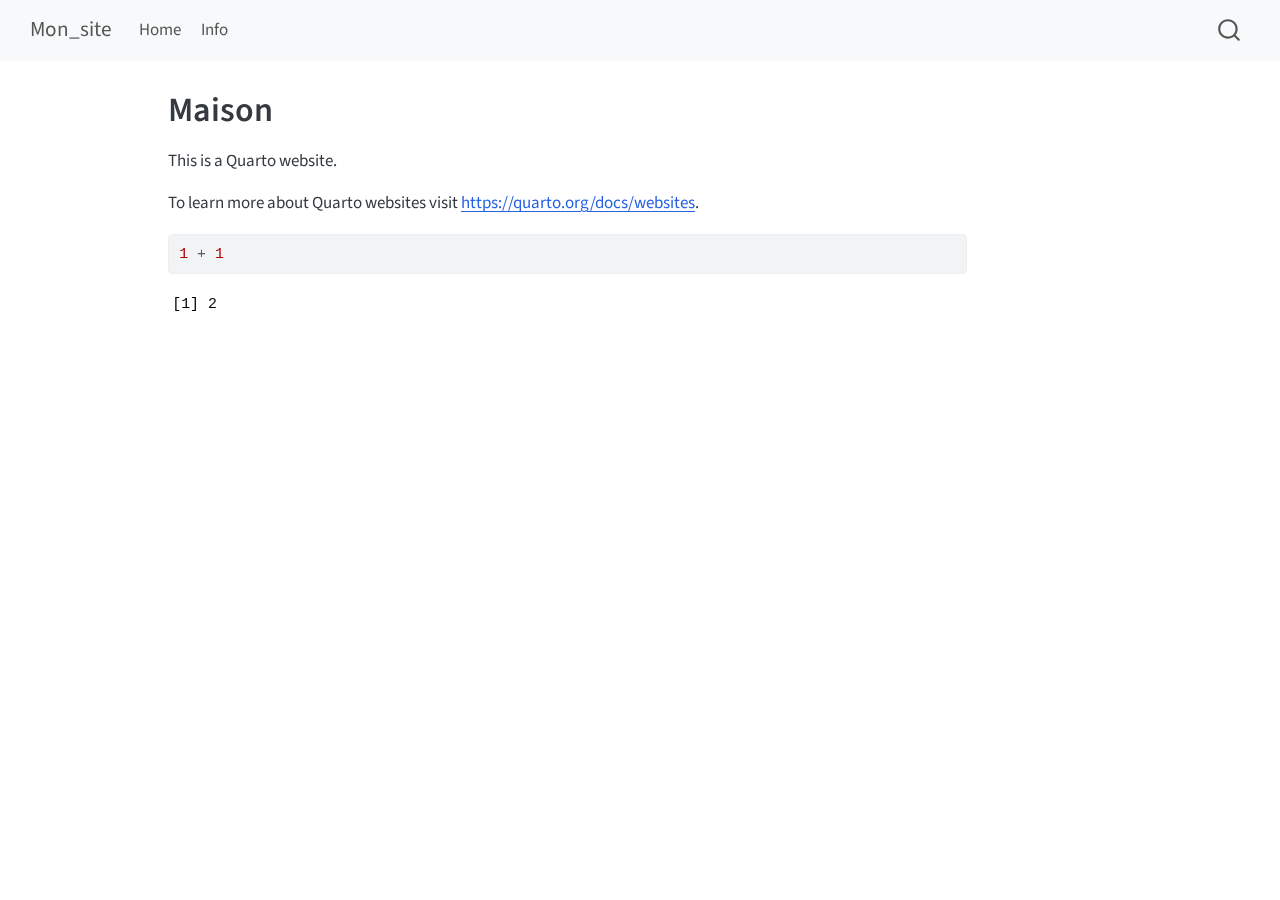
<file: index.html>
<!DOCTYPE html>
<html xmlns="http://www.w3.org/1999/xhtml" lang="en" xml:lang="en"><head>

<meta charset="utf-8">
<meta name="generator" content="quarto-1.5.6">

<meta name="viewport" content="width=device-width, initial-scale=1.0, user-scalable=yes">


<title>Mon_site – Maison</title>
<style>
code{white-space: pre-wrap;}
span.smallcaps{font-variant: small-caps;}
div.columns{display: flex; gap: min(4vw, 1.5em);}
div.column{flex: auto; overflow-x: auto;}
div.hanging-indent{margin-left: 1.5em; text-indent: -1.5em;}
ul.task-list{list-style: none;}
ul.task-list li input[type="checkbox"] {
  width: 0.8em;
  margin: 0 0.8em 0.2em -1em; /* quarto-specific, see https://github.com/quarto-dev/quarto-cli/issues/4556 */ 
  vertical-align: middle;
}
/* CSS for syntax highlighting */
pre > code.sourceCode { white-space: pre; position: relative; }
pre > code.sourceCode > span { line-height: 1.25; }
pre > code.sourceCode > span:empty { height: 1.2em; }
.sourceCode { overflow: visible; }
code.sourceCode > span { color: inherit; text-decoration: inherit; }
div.sourceCode { margin: 1em 0; }
pre.sourceCode { margin: 0; }
@media screen {
div.sourceCode { overflow: auto; }
}
@media print {
pre > code.sourceCode { white-space: pre-wrap; }
pre > code.sourceCode > span { text-indent: -5em; padding-left: 5em; }
}
pre.numberSource code
  { counter-reset: source-line 0; }
pre.numberSource code > span
  { position: relative; left: -4em; counter-increment: source-line; }
pre.numberSource code > span > a:first-child::before
  { content: counter(source-line);
    position: relative; left: -1em; text-align: right; vertical-align: baseline;
    border: none; display: inline-block;
    -webkit-touch-callout: none; -webkit-user-select: none;
    -khtml-user-select: none; -moz-user-select: none;
    -ms-user-select: none; user-select: none;
    padding: 0 4px; width: 4em;
  }
pre.numberSource { margin-left: 3em;  padding-left: 4px; }
div.sourceCode
  {   }
@media screen {
pre > code.sourceCode > span > a:first-child::before { text-decoration: underline; }
}
</style>


<script src="site_libs/quarto-nav/quarto-nav.js"></script>
<script src="site_libs/quarto-nav/headroom.min.js"></script>
<script src="site_libs/clipboard/clipboard.min.js"></script>
<script src="site_libs/quarto-search/autocomplete.umd.js"></script>
<script src="site_libs/quarto-search/fuse.min.js"></script>
<script src="site_libs/quarto-search/quarto-search.js"></script>
<meta name="quarto:offset" content="./">
<script src="site_libs/quarto-html/quarto.js"></script>
<script src="site_libs/quarto-html/popper.min.js"></script>
<script src="site_libs/quarto-html/tippy.umd.min.js"></script>
<script src="site_libs/quarto-html/anchor.min.js"></script>
<link href="site_libs/quarto-html/tippy.css" rel="stylesheet">
<link href="site_libs/quarto-html/quarto-syntax-highlighting.css" rel="stylesheet" id="quarto-text-highlighting-styles">
<script src="site_libs/bootstrap/bootstrap.min.js"></script>
<link href="site_libs/bootstrap/bootstrap-icons.css" rel="stylesheet">
<link href="site_libs/bootstrap/bootstrap.min.css" rel="stylesheet" id="quarto-bootstrap" data-mode="light">
<script id="quarto-search-options" type="application/json">{
  "location": "navbar",
  "copy-button": false,
  "collapse-after": 3,
  "panel-placement": "end",
  "type": "overlay",
  "limit": 50,
  "keyboard-shortcut": [
    "f",
    "/",
    "s"
  ],
  "show-item-context": false,
  "language": {
    "search-no-results-text": "No results",
    "search-matching-documents-text": "matching documents",
    "search-copy-link-title": "Copy link to search",
    "search-hide-matches-text": "Hide additional matches",
    "search-more-match-text": "more match in this document",
    "search-more-matches-text": "more matches in this document",
    "search-clear-button-title": "Clear",
    "search-text-placeholder": "",
    "search-detached-cancel-button-title": "Cancel",
    "search-submit-button-title": "Submit",
    "search-label": "Search"
  }
}</script>


<link rel="stylesheet" href="styles.css">
</head>

<body class="nav-fixed">

<div id="quarto-search-results"></div>
  <header id="quarto-header" class="headroom fixed-top">
    <nav class="navbar navbar-expand-lg " data-bs-theme="dark">
      <div class="navbar-container container-fluid">
      <div class="navbar-brand-container mx-auto">
    <a class="navbar-brand" href="./index.html">
    <span class="navbar-title">Mon_site</span>
    </a>
  </div>
            <div id="quarto-search" class="" title="Search"></div>
          <button class="navbar-toggler" type="button" data-bs-toggle="collapse" data-bs-target="#navbarCollapse" aria-controls="navbarCollapse" aria-expanded="false" aria-label="Toggle navigation" onclick="if (window.quartoToggleHeadroom) { window.quartoToggleHeadroom(); }">
  <span class="navbar-toggler-icon"></span>
</button>
          <div class="collapse navbar-collapse" id="navbarCollapse">
            <ul class="navbar-nav navbar-nav-scroll me-auto">
  <li class="nav-item">
    <a class="nav-link" href="./about.html"> 
<span class="menu-text">Home</span></a>
  </li>  
  <li class="nav-item">
    <a class="nav-link" href="./about.html"> 
<span class="menu-text">Info</span></a>
  </li>  
</ul>
          </div> <!-- /navcollapse -->
          <div class="quarto-navbar-tools">
</div>
      </div> <!-- /container-fluid -->
    </nav>
</header>
<!-- content -->
<div id="quarto-content" class="quarto-container page-columns page-rows-contents page-layout-article page-navbar">
<!-- sidebar -->
<!-- margin-sidebar -->
    <div id="quarto-margin-sidebar" class="sidebar margin-sidebar zindex-bottom">
        
    </div>
<!-- main -->
<main class="content" id="quarto-document-content">

<header id="title-block-header" class="quarto-title-block default">
<div class="quarto-title">
<h1 class="title">Maison</h1>
</div>



<div class="quarto-title-meta">

    
  
    
  </div>
  


</header>


<p>This is a Quarto website.</p>
<p>To learn more about Quarto websites visit <a href="https://quarto.org/docs/websites" class="uri">https://quarto.org/docs/websites</a>.</p>
<div class="cell">
<div class="sourceCode cell-code" id="cb1"><pre class="sourceCode r code-with-copy"><code class="sourceCode r"><span id="cb1-1"><a href="#cb1-1" aria-hidden="true" tabindex="-1"></a><span class="dv">1</span> <span class="sc">+</span> <span class="dv">1</span></span></code><button title="Copy to Clipboard" class="code-copy-button"><i class="bi"></i></button></pre></div>
<div class="cell-output cell-output-stdout">
<pre><code>[1] 2</code></pre>
</div>
</div>



</main> <!-- /main -->
<script id="quarto-html-after-body" type="application/javascript">
window.document.addEventListener("DOMContentLoaded", function (event) {
  const toggleBodyColorMode = (bsSheetEl) => {
    const mode = bsSheetEl.getAttribute("data-mode");
    const bodyEl = window.document.querySelector("body");
    if (mode === "dark") {
      bodyEl.classList.add("quarto-dark");
      bodyEl.classList.remove("quarto-light");
    } else {
      bodyEl.classList.add("quarto-light");
      bodyEl.classList.remove("quarto-dark");
    }
  }
  const toggleBodyColorPrimary = () => {
    const bsSheetEl = window.document.querySelector("link#quarto-bootstrap");
    if (bsSheetEl) {
      toggleBodyColorMode(bsSheetEl);
    }
  }
  toggleBodyColorPrimary();  
  const icon = "";
  const anchorJS = new window.AnchorJS();
  anchorJS.options = {
    placement: 'right',
    icon: icon
  };
  anchorJS.add('.anchored');
  const isCodeAnnotation = (el) => {
    for (const clz of el.classList) {
      if (clz.startsWith('code-annotation-')) {                     
        return true;
      }
    }
    return false;
  }
  const clipboard = new window.ClipboardJS('.code-copy-button', {
    text: function(trigger) {
      const codeEl = trigger.previousElementSibling.cloneNode(true);
      for (const childEl of codeEl.children) {
        if (isCodeAnnotation(childEl)) {
          childEl.remove();
        }
      }
      return codeEl.innerText;
    }
  });
  clipboard.on('success', function(e) {
    // button target
    const button = e.trigger;
    // don't keep focus
    button.blur();
    // flash "checked"
    button.classList.add('code-copy-button-checked');
    var currentTitle = button.getAttribute("title");
    button.setAttribute("title", "Copied!");
    let tooltip;
    if (window.bootstrap) {
      button.setAttribute("data-bs-toggle", "tooltip");
      button.setAttribute("data-bs-placement", "left");
      button.setAttribute("data-bs-title", "Copied!");
      tooltip = new bootstrap.Tooltip(button, 
        { trigger: "manual", 
          customClass: "code-copy-button-tooltip",
          offset: [0, -8]});
      tooltip.show();    
    }
    setTimeout(function() {
      if (tooltip) {
        tooltip.hide();
        button.removeAttribute("data-bs-title");
        button.removeAttribute("data-bs-toggle");
        button.removeAttribute("data-bs-placement");
      }
      button.setAttribute("title", currentTitle);
      button.classList.remove('code-copy-button-checked');
    }, 1000);
    // clear code selection
    e.clearSelection();
  });
  function tippyHover(el, contentFn, onTriggerFn, onUntriggerFn) {
    const config = {
      allowHTML: true,
      maxWidth: 500,
      delay: 100,
      arrow: false,
      appendTo: function(el) {
          return el.parentElement;
      },
      interactive: true,
      interactiveBorder: 10,
      theme: 'quarto',
      placement: 'bottom-start',
    };
    if (contentFn) {
      config.content = contentFn;
    }
    if (onTriggerFn) {
      config.onTrigger = onTriggerFn;
    }
    if (onUntriggerFn) {
      config.onUntrigger = onUntriggerFn;
    }
    window.tippy(el, config); 
  }
  const noterefs = window.document.querySelectorAll('a[role="doc-noteref"]');
  for (var i=0; i<noterefs.length; i++) {
    const ref = noterefs[i];
    tippyHover(ref, function() {
      // use id or data attribute instead here
      let href = ref.getAttribute('data-footnote-href') || ref.getAttribute('href');
      try { href = new URL(href).hash; } catch {}
      const id = href.replace(/^#\/?/, "");
      const note = window.document.getElementById(id);
      return note.innerHTML;
    });
  }
  const xrefs = window.document.querySelectorAll('a.quarto-xref');
  const processXRef = (id, note) => {
    // Strip column container classes
    const stripColumnClz = (el) => {
      el.classList.remove("page-full", "page-columns");
      if (el.children) {
        for (const child of el.children) {
          stripColumnClz(child);
        }
      }
    }
    stripColumnClz(note)
    if (id === null || id.startsWith('sec-')) {
      // Special case sections, only their first couple elements
      const container = document.createElement("div");
      if (note.children && note.children.length > 2) {
        container.appendChild(note.children[0].cloneNode(true));
        for (let i = 1; i < note.children.length; i++) {
          const child = note.children[i];
          if (child.tagName === "P" && child.innerText === "") {
            continue;
          } else {
            container.appendChild(child.cloneNode(true));
            break;
          }
        }
        if (window.Quarto?.typesetMath) {
          window.Quarto.typesetMath(container);
        }
        return container.innerHTML
      } else {
        if (window.Quarto?.typesetMath) {
          window.Quarto.typesetMath(note);
        }
        return note.innerHTML;
      }
    } else {
      // Remove any anchor links if they are present
      const anchorLink = note.querySelector('a.anchorjs-link');
      if (anchorLink) {
        anchorLink.remove();
      }
      if (window.Quarto?.typesetMath) {
        window.Quarto.typesetMath(note);
      }
      // TODO in 1.5, we should make sure this works without a callout special case
      if (note.classList.contains("callout")) {
        return note.outerHTML;
      } else {
        return note.innerHTML;
      }
    }
  }
  for (var i=0; i<xrefs.length; i++) {
    const xref = xrefs[i];
    tippyHover(xref, undefined, function(instance) {
      instance.disable();
      let url = xref.getAttribute('href');
      let hash = undefined; 
      if (url.startsWith('#')) {
        hash = url;
      } else {
        try { hash = new URL(url).hash; } catch {}
      }
      if (hash) {
        const id = hash.replace(/^#\/?/, "");
        const note = window.document.getElementById(id);
        if (note !== null) {
          try {
            const html = processXRef(id, note.cloneNode(true));
            instance.setContent(html);
          } finally {
            instance.enable();
            instance.show();
          }
        } else {
          // See if we can fetch this
          fetch(url.split('#')[0])
          .then(res => res.text())
          .then(html => {
            const parser = new DOMParser();
            const htmlDoc = parser.parseFromString(html, "text/html");
            const note = htmlDoc.getElementById(id);
            if (note !== null) {
              const html = processXRef(id, note);
              instance.setContent(html);
            } 
          }).finally(() => {
            instance.enable();
            instance.show();
          });
        }
      } else {
        // See if we can fetch a full url (with no hash to target)
        // This is a special case and we should probably do some content thinning / targeting
        fetch(url)
        .then(res => res.text())
        .then(html => {
          const parser = new DOMParser();
          const htmlDoc = parser.parseFromString(html, "text/html");
          const note = htmlDoc.querySelector('main.content');
          if (note !== null) {
            // This should only happen for chapter cross references
            // (since there is no id in the URL)
            // remove the first header
            if (note.children.length > 0 && note.children[0].tagName === "HEADER") {
              note.children[0].remove();
            }
            const html = processXRef(null, note);
            instance.setContent(html);
          } 
        }).finally(() => {
          instance.enable();
          instance.show();
        });
      }
    }, function(instance) {
    });
  }
      let selectedAnnoteEl;
      const selectorForAnnotation = ( cell, annotation) => {
        let cellAttr = 'data-code-cell="' + cell + '"';
        let lineAttr = 'data-code-annotation="' +  annotation + '"';
        const selector = 'span[' + cellAttr + '][' + lineAttr + ']';
        return selector;
      }
      const selectCodeLines = (annoteEl) => {
        const doc = window.document;
        const targetCell = annoteEl.getAttribute("data-target-cell");
        const targetAnnotation = annoteEl.getAttribute("data-target-annotation");
        const annoteSpan = window.document.querySelector(selectorForAnnotation(targetCell, targetAnnotation));
        const lines = annoteSpan.getAttribute("data-code-lines").split(",");
        const lineIds = lines.map((line) => {
          return targetCell + "-" + line;
        })
        let top = null;
        let height = null;
        let parent = null;
        if (lineIds.length > 0) {
            //compute the position of the single el (top and bottom and make a div)
            const el = window.document.getElementById(lineIds[0]);
            top = el.offsetTop;
            height = el.offsetHeight;
            parent = el.parentElement.parentElement;
          if (lineIds.length > 1) {
            const lastEl = window.document.getElementById(lineIds[lineIds.length - 1]);
            const bottom = lastEl.offsetTop + lastEl.offsetHeight;
            height = bottom - top;
          }
          if (top !== null && height !== null && parent !== null) {
            // cook up a div (if necessary) and position it 
            let div = window.document.getElementById("code-annotation-line-highlight");
            if (div === null) {
              div = window.document.createElement("div");
              div.setAttribute("id", "code-annotation-line-highlight");
              div.style.position = 'absolute';
              parent.appendChild(div);
            }
            div.style.top = top - 2 + "px";
            div.style.height = height + 4 + "px";
            div.style.left = 0;
            let gutterDiv = window.document.getElementById("code-annotation-line-highlight-gutter");
            if (gutterDiv === null) {
              gutterDiv = window.document.createElement("div");
              gutterDiv.setAttribute("id", "code-annotation-line-highlight-gutter");
              gutterDiv.style.position = 'absolute';
              const codeCell = window.document.getElementById(targetCell);
              const gutter = codeCell.querySelector('.code-annotation-gutter');
              gutter.appendChild(gutterDiv);
            }
            gutterDiv.style.top = top - 2 + "px";
            gutterDiv.style.height = height + 4 + "px";
          }
          selectedAnnoteEl = annoteEl;
        }
      };
      const unselectCodeLines = () => {
        const elementsIds = ["code-annotation-line-highlight", "code-annotation-line-highlight-gutter"];
        elementsIds.forEach((elId) => {
          const div = window.document.getElementById(elId);
          if (div) {
            div.remove();
          }
        });
        selectedAnnoteEl = undefined;
      };
        // Handle positioning of the toggle
    window.addEventListener(
      "resize",
      throttle(() => {
        elRect = undefined;
        if (selectedAnnoteEl) {
          selectCodeLines(selectedAnnoteEl);
        }
      }, 10)
    );
    function throttle(fn, ms) {
    let throttle = false;
    let timer;
      return (...args) => {
        if(!throttle) { // first call gets through
            fn.apply(this, args);
            throttle = true;
        } else { // all the others get throttled
            if(timer) clearTimeout(timer); // cancel #2
            timer = setTimeout(() => {
              fn.apply(this, args);
              timer = throttle = false;
            }, ms);
        }
      };
    }
      // Attach click handler to the DT
      const annoteDls = window.document.querySelectorAll('dt[data-target-cell]');
      for (const annoteDlNode of annoteDls) {
        annoteDlNode.addEventListener('click', (event) => {
          const clickedEl = event.target;
          if (clickedEl !== selectedAnnoteEl) {
            unselectCodeLines();
            const activeEl = window.document.querySelector('dt[data-target-cell].code-annotation-active');
            if (activeEl) {
              activeEl.classList.remove('code-annotation-active');
            }
            selectCodeLines(clickedEl);
            clickedEl.classList.add('code-annotation-active');
          } else {
            // Unselect the line
            unselectCodeLines();
            clickedEl.classList.remove('code-annotation-active');
          }
        });
      }
  const findCites = (el) => {
    const parentEl = el.parentElement;
    if (parentEl) {
      const cites = parentEl.dataset.cites;
      if (cites) {
        return {
          el,
          cites: cites.split(' ')
        };
      } else {
        return findCites(el.parentElement)
      }
    } else {
      return undefined;
    }
  };
  var bibliorefs = window.document.querySelectorAll('a[role="doc-biblioref"]');
  for (var i=0; i<bibliorefs.length; i++) {
    const ref = bibliorefs[i];
    const citeInfo = findCites(ref);
    if (citeInfo) {
      tippyHover(citeInfo.el, function() {
        var popup = window.document.createElement('div');
        citeInfo.cites.forEach(function(cite) {
          var citeDiv = window.document.createElement('div');
          citeDiv.classList.add('hanging-indent');
          citeDiv.classList.add('csl-entry');
          var biblioDiv = window.document.getElementById('ref-' + cite);
          if (biblioDiv) {
            citeDiv.innerHTML = biblioDiv.innerHTML;
          }
          popup.appendChild(citeDiv);
        });
        return popup.innerHTML;
      });
    }
  }
});
</script>
</div> <!-- /content -->




</body></html>
</file>
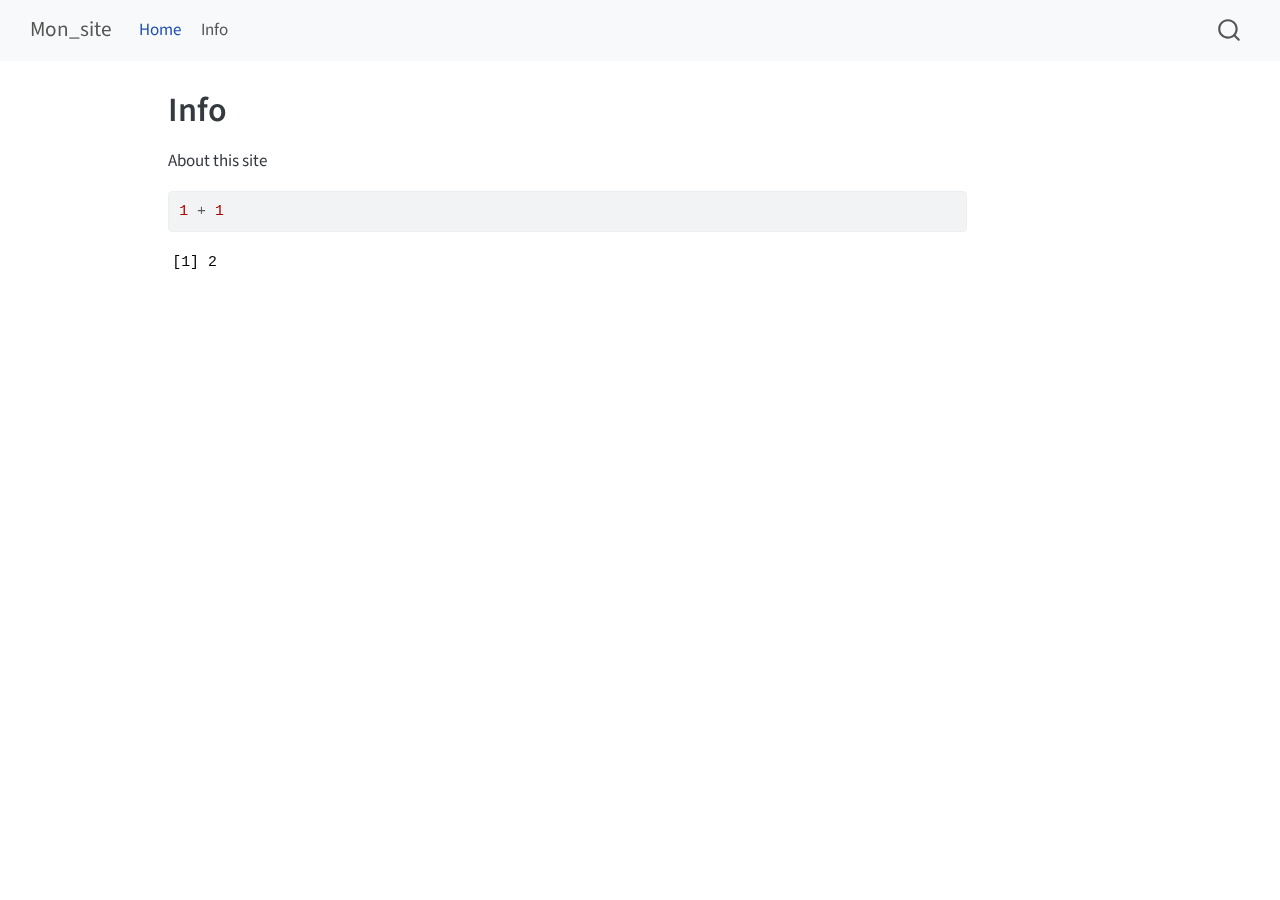
<file: about.html>
<!DOCTYPE html>
<html xmlns="http://www.w3.org/1999/xhtml" lang="en" xml:lang="en"><head>

<meta charset="utf-8">
<meta name="generator" content="quarto-1.5.6">

<meta name="viewport" content="width=device-width, initial-scale=1.0, user-scalable=yes">


<title>Mon_site – Info</title>
<style>
code{white-space: pre-wrap;}
span.smallcaps{font-variant: small-caps;}
div.columns{display: flex; gap: min(4vw, 1.5em);}
div.column{flex: auto; overflow-x: auto;}
div.hanging-indent{margin-left: 1.5em; text-indent: -1.5em;}
ul.task-list{list-style: none;}
ul.task-list li input[type="checkbox"] {
  width: 0.8em;
  margin: 0 0.8em 0.2em -1em; /* quarto-specific, see https://github.com/quarto-dev/quarto-cli/issues/4556 */ 
  vertical-align: middle;
}
/* CSS for syntax highlighting */
pre > code.sourceCode { white-space: pre; position: relative; }
pre > code.sourceCode > span { line-height: 1.25; }
pre > code.sourceCode > span:empty { height: 1.2em; }
.sourceCode { overflow: visible; }
code.sourceCode > span { color: inherit; text-decoration: inherit; }
div.sourceCode { margin: 1em 0; }
pre.sourceCode { margin: 0; }
@media screen {
div.sourceCode { overflow: auto; }
}
@media print {
pre > code.sourceCode { white-space: pre-wrap; }
pre > code.sourceCode > span { text-indent: -5em; padding-left: 5em; }
}
pre.numberSource code
  { counter-reset: source-line 0; }
pre.numberSource code > span
  { position: relative; left: -4em; counter-increment: source-line; }
pre.numberSource code > span > a:first-child::before
  { content: counter(source-line);
    position: relative; left: -1em; text-align: right; vertical-align: baseline;
    border: none; display: inline-block;
    -webkit-touch-callout: none; -webkit-user-select: none;
    -khtml-user-select: none; -moz-user-select: none;
    -ms-user-select: none; user-select: none;
    padding: 0 4px; width: 4em;
  }
pre.numberSource { margin-left: 3em;  padding-left: 4px; }
div.sourceCode
  {   }
@media screen {
pre > code.sourceCode > span > a:first-child::before { text-decoration: underline; }
}
</style>


<script src="site_libs/quarto-nav/quarto-nav.js"></script>
<script src="site_libs/quarto-nav/headroom.min.js"></script>
<script src="site_libs/clipboard/clipboard.min.js"></script>
<script src="site_libs/quarto-search/autocomplete.umd.js"></script>
<script src="site_libs/quarto-search/fuse.min.js"></script>
<script src="site_libs/quarto-search/quarto-search.js"></script>
<meta name="quarto:offset" content="./">
<script src="site_libs/quarto-html/quarto.js"></script>
<script src="site_libs/quarto-html/popper.min.js"></script>
<script src="site_libs/quarto-html/tippy.umd.min.js"></script>
<script src="site_libs/quarto-html/anchor.min.js"></script>
<link href="site_libs/quarto-html/tippy.css" rel="stylesheet">
<link href="site_libs/quarto-html/quarto-syntax-highlighting.css" rel="stylesheet" id="quarto-text-highlighting-styles">
<script src="site_libs/bootstrap/bootstrap.min.js"></script>
<link href="site_libs/bootstrap/bootstrap-icons.css" rel="stylesheet">
<link href="site_libs/bootstrap/bootstrap.min.css" rel="stylesheet" id="quarto-bootstrap" data-mode="light">
<script id="quarto-search-options" type="application/json">{
  "location": "navbar",
  "copy-button": false,
  "collapse-after": 3,
  "panel-placement": "end",
  "type": "overlay",
  "limit": 50,
  "keyboard-shortcut": [
    "f",
    "/",
    "s"
  ],
  "show-item-context": false,
  "language": {
    "search-no-results-text": "No results",
    "search-matching-documents-text": "matching documents",
    "search-copy-link-title": "Copy link to search",
    "search-hide-matches-text": "Hide additional matches",
    "search-more-match-text": "more match in this document",
    "search-more-matches-text": "more matches in this document",
    "search-clear-button-title": "Clear",
    "search-text-placeholder": "",
    "search-detached-cancel-button-title": "Cancel",
    "search-submit-button-title": "Submit",
    "search-label": "Search"
  }
}</script>


<link rel="stylesheet" href="styles.css">
</head>

<body class="nav-fixed">

<div id="quarto-search-results"></div>
  <header id="quarto-header" class="headroom fixed-top">
    <nav class="navbar navbar-expand-lg " data-bs-theme="dark">
      <div class="navbar-container container-fluid">
      <div class="navbar-brand-container mx-auto">
    <a class="navbar-brand" href="./index.html">
    <span class="navbar-title">Mon_site</span>
    </a>
  </div>
            <div id="quarto-search" class="" title="Search"></div>
          <button class="navbar-toggler" type="button" data-bs-toggle="collapse" data-bs-target="#navbarCollapse" aria-controls="navbarCollapse" aria-expanded="false" aria-label="Toggle navigation" onclick="if (window.quartoToggleHeadroom) { window.quartoToggleHeadroom(); }">
  <span class="navbar-toggler-icon"></span>
</button>
          <div class="collapse navbar-collapse" id="navbarCollapse">
            <ul class="navbar-nav navbar-nav-scroll me-auto">
  <li class="nav-item">
    <a class="nav-link active" href="./about.html" aria-current="page"> 
<span class="menu-text">Home</span></a>
  </li>  
  <li class="nav-item">
    <a class="nav-link" href="./about.html"> 
<span class="menu-text">Info</span></a>
  </li>  
</ul>
          </div> <!-- /navcollapse -->
          <div class="quarto-navbar-tools">
</div>
      </div> <!-- /container-fluid -->
    </nav>
</header>
<!-- content -->
<div id="quarto-content" class="quarto-container page-columns page-rows-contents page-layout-article page-navbar">
<!-- sidebar -->
<!-- margin-sidebar -->
    <div id="quarto-margin-sidebar" class="sidebar margin-sidebar zindex-bottom">
        
    </div>
<!-- main -->
<main class="content" id="quarto-document-content">

<header id="title-block-header" class="quarto-title-block default">
<div class="quarto-title">
<h1 class="title">Info</h1>
</div>



<div class="quarto-title-meta">

    
  
    
  </div>
  


</header>


<p>About this site</p>
<div class="cell">
<div class="sourceCode cell-code" id="cb1"><pre class="sourceCode r code-with-copy"><code class="sourceCode r"><span id="cb1-1"><a href="#cb1-1" aria-hidden="true" tabindex="-1"></a><span class="dv">1</span> <span class="sc">+</span> <span class="dv">1</span></span></code><button title="Copy to Clipboard" class="code-copy-button"><i class="bi"></i></button></pre></div>
<div class="cell-output cell-output-stdout">
<pre><code>[1] 2</code></pre>
</div>
</div>



</main> <!-- /main -->
<script id="quarto-html-after-body" type="application/javascript">
window.document.addEventListener("DOMContentLoaded", function (event) {
  const toggleBodyColorMode = (bsSheetEl) => {
    const mode = bsSheetEl.getAttribute("data-mode");
    const bodyEl = window.document.querySelector("body");
    if (mode === "dark") {
      bodyEl.classList.add("quarto-dark");
      bodyEl.classList.remove("quarto-light");
    } else {
      bodyEl.classList.add("quarto-light");
      bodyEl.classList.remove("quarto-dark");
    }
  }
  const toggleBodyColorPrimary = () => {
    const bsSheetEl = window.document.querySelector("link#quarto-bootstrap");
    if (bsSheetEl) {
      toggleBodyColorMode(bsSheetEl);
    }
  }
  toggleBodyColorPrimary();  
  const icon = "";
  const anchorJS = new window.AnchorJS();
  anchorJS.options = {
    placement: 'right',
    icon: icon
  };
  anchorJS.add('.anchored');
  const isCodeAnnotation = (el) => {
    for (const clz of el.classList) {
      if (clz.startsWith('code-annotation-')) {                     
        return true;
      }
    }
    return false;
  }
  const clipboard = new window.ClipboardJS('.code-copy-button', {
    text: function(trigger) {
      const codeEl = trigger.previousElementSibling.cloneNode(true);
      for (const childEl of codeEl.children) {
        if (isCodeAnnotation(childEl)) {
          childEl.remove();
        }
      }
      return codeEl.innerText;
    }
  });
  clipboard.on('success', function(e) {
    // button target
    const button = e.trigger;
    // don't keep focus
    button.blur();
    // flash "checked"
    button.classList.add('code-copy-button-checked');
    var currentTitle = button.getAttribute("title");
    button.setAttribute("title", "Copied!");
    let tooltip;
    if (window.bootstrap) {
      button.setAttribute("data-bs-toggle", "tooltip");
      button.setAttribute("data-bs-placement", "left");
      button.setAttribute("data-bs-title", "Copied!");
      tooltip = new bootstrap.Tooltip(button, 
        { trigger: "manual", 
          customClass: "code-copy-button-tooltip",
          offset: [0, -8]});
      tooltip.show();    
    }
    setTimeout(function() {
      if (tooltip) {
        tooltip.hide();
        button.removeAttribute("data-bs-title");
        button.removeAttribute("data-bs-toggle");
        button.removeAttribute("data-bs-placement");
      }
      button.setAttribute("title", currentTitle);
      button.classList.remove('code-copy-button-checked');
    }, 1000);
    // clear code selection
    e.clearSelection();
  });
  function tippyHover(el, contentFn, onTriggerFn, onUntriggerFn) {
    const config = {
      allowHTML: true,
      maxWidth: 500,
      delay: 100,
      arrow: false,
      appendTo: function(el) {
          return el.parentElement;
      },
      interactive: true,
      interactiveBorder: 10,
      theme: 'quarto',
      placement: 'bottom-start',
    };
    if (contentFn) {
      config.content = contentFn;
    }
    if (onTriggerFn) {
      config.onTrigger = onTriggerFn;
    }
    if (onUntriggerFn) {
      config.onUntrigger = onUntriggerFn;
    }
    window.tippy(el, config); 
  }
  const noterefs = window.document.querySelectorAll('a[role="doc-noteref"]');
  for (var i=0; i<noterefs.length; i++) {
    const ref = noterefs[i];
    tippyHover(ref, function() {
      // use id or data attribute instead here
      let href = ref.getAttribute('data-footnote-href') || ref.getAttribute('href');
      try { href = new URL(href).hash; } catch {}
      const id = href.replace(/^#\/?/, "");
      const note = window.document.getElementById(id);
      return note.innerHTML;
    });
  }
  const xrefs = window.document.querySelectorAll('a.quarto-xref');
  const processXRef = (id, note) => {
    // Strip column container classes
    const stripColumnClz = (el) => {
      el.classList.remove("page-full", "page-columns");
      if (el.children) {
        for (const child of el.children) {
          stripColumnClz(child);
        }
      }
    }
    stripColumnClz(note)
    if (id === null || id.startsWith('sec-')) {
      // Special case sections, only their first couple elements
      const container = document.createElement("div");
      if (note.children && note.children.length > 2) {
        container.appendChild(note.children[0].cloneNode(true));
        for (let i = 1; i < note.children.length; i++) {
          const child = note.children[i];
          if (child.tagName === "P" && child.innerText === "") {
            continue;
          } else {
            container.appendChild(child.cloneNode(true));
            break;
          }
        }
        if (window.Quarto?.typesetMath) {
          window.Quarto.typesetMath(container);
        }
        return container.innerHTML
      } else {
        if (window.Quarto?.typesetMath) {
          window.Quarto.typesetMath(note);
        }
        return note.innerHTML;
      }
    } else {
      // Remove any anchor links if they are present
      const anchorLink = note.querySelector('a.anchorjs-link');
      if (anchorLink) {
        anchorLink.remove();
      }
      if (window.Quarto?.typesetMath) {
        window.Quarto.typesetMath(note);
      }
      // TODO in 1.5, we should make sure this works without a callout special case
      if (note.classList.contains("callout")) {
        return note.outerHTML;
      } else {
        return note.innerHTML;
      }
    }
  }
  for (var i=0; i<xrefs.length; i++) {
    const xref = xrefs[i];
    tippyHover(xref, undefined, function(instance) {
      instance.disable();
      let url = xref.getAttribute('href');
      let hash = undefined; 
      if (url.startsWith('#')) {
        hash = url;
      } else {
        try { hash = new URL(url).hash; } catch {}
      }
      if (hash) {
        const id = hash.replace(/^#\/?/, "");
        const note = window.document.getElementById(id);
        if (note !== null) {
          try {
            const html = processXRef(id, note.cloneNode(true));
            instance.setContent(html);
          } finally {
            instance.enable();
            instance.show();
          }
        } else {
          // See if we can fetch this
          fetch(url.split('#')[0])
          .then(res => res.text())
          .then(html => {
            const parser = new DOMParser();
            const htmlDoc = parser.parseFromString(html, "text/html");
            const note = htmlDoc.getElementById(id);
            if (note !== null) {
              const html = processXRef(id, note);
              instance.setContent(html);
            } 
          }).finally(() => {
            instance.enable();
            instance.show();
          });
        }
      } else {
        // See if we can fetch a full url (with no hash to target)
        // This is a special case and we should probably do some content thinning / targeting
        fetch(url)
        .then(res => res.text())
        .then(html => {
          const parser = new DOMParser();
          const htmlDoc = parser.parseFromString(html, "text/html");
          const note = htmlDoc.querySelector('main.content');
          if (note !== null) {
            // This should only happen for chapter cross references
            // (since there is no id in the URL)
            // remove the first header
            if (note.children.length > 0 && note.children[0].tagName === "HEADER") {
              note.children[0].remove();
            }
            const html = processXRef(null, note);
            instance.setContent(html);
          } 
        }).finally(() => {
          instance.enable();
          instance.show();
        });
      }
    }, function(instance) {
    });
  }
      let selectedAnnoteEl;
      const selectorForAnnotation = ( cell, annotation) => {
        let cellAttr = 'data-code-cell="' + cell + '"';
        let lineAttr = 'data-code-annotation="' +  annotation + '"';
        const selector = 'span[' + cellAttr + '][' + lineAttr + ']';
        return selector;
      }
      const selectCodeLines = (annoteEl) => {
        const doc = window.document;
        const targetCell = annoteEl.getAttribute("data-target-cell");
        const targetAnnotation = annoteEl.getAttribute("data-target-annotation");
        const annoteSpan = window.document.querySelector(selectorForAnnotation(targetCell, targetAnnotation));
        const lines = annoteSpan.getAttribute("data-code-lines").split(",");
        const lineIds = lines.map((line) => {
          return targetCell + "-" + line;
        })
        let top = null;
        let height = null;
        let parent = null;
        if (lineIds.length > 0) {
            //compute the position of the single el (top and bottom and make a div)
            const el = window.document.getElementById(lineIds[0]);
            top = el.offsetTop;
            height = el.offsetHeight;
            parent = el.parentElement.parentElement;
          if (lineIds.length > 1) {
            const lastEl = window.document.getElementById(lineIds[lineIds.length - 1]);
            const bottom = lastEl.offsetTop + lastEl.offsetHeight;
            height = bottom - top;
          }
          if (top !== null && height !== null && parent !== null) {
            // cook up a div (if necessary) and position it 
            let div = window.document.getElementById("code-annotation-line-highlight");
            if (div === null) {
              div = window.document.createElement("div");
              div.setAttribute("id", "code-annotation-line-highlight");
              div.style.position = 'absolute';
              parent.appendChild(div);
            }
            div.style.top = top - 2 + "px";
            div.style.height = height + 4 + "px";
            div.style.left = 0;
            let gutterDiv = window.document.getElementById("code-annotation-line-highlight-gutter");
            if (gutterDiv === null) {
              gutterDiv = window.document.createElement("div");
              gutterDiv.setAttribute("id", "code-annotation-line-highlight-gutter");
              gutterDiv.style.position = 'absolute';
              const codeCell = window.document.getElementById(targetCell);
              const gutter = codeCell.querySelector('.code-annotation-gutter');
              gutter.appendChild(gutterDiv);
            }
            gutterDiv.style.top = top - 2 + "px";
            gutterDiv.style.height = height + 4 + "px";
          }
          selectedAnnoteEl = annoteEl;
        }
      };
      const unselectCodeLines = () => {
        const elementsIds = ["code-annotation-line-highlight", "code-annotation-line-highlight-gutter"];
        elementsIds.forEach((elId) => {
          const div = window.document.getElementById(elId);
          if (div) {
            div.remove();
          }
        });
        selectedAnnoteEl = undefined;
      };
        // Handle positioning of the toggle
    window.addEventListener(
      "resize",
      throttle(() => {
        elRect = undefined;
        if (selectedAnnoteEl) {
          selectCodeLines(selectedAnnoteEl);
        }
      }, 10)
    );
    function throttle(fn, ms) {
    let throttle = false;
    let timer;
      return (...args) => {
        if(!throttle) { // first call gets through
            fn.apply(this, args);
            throttle = true;
        } else { // all the others get throttled
            if(timer) clearTimeout(timer); // cancel #2
            timer = setTimeout(() => {
              fn.apply(this, args);
              timer = throttle = false;
            }, ms);
        }
      };
    }
      // Attach click handler to the DT
      const annoteDls = window.document.querySelectorAll('dt[data-target-cell]');
      for (const annoteDlNode of annoteDls) {
        annoteDlNode.addEventListener('click', (event) => {
          const clickedEl = event.target;
          if (clickedEl !== selectedAnnoteEl) {
            unselectCodeLines();
            const activeEl = window.document.querySelector('dt[data-target-cell].code-annotation-active');
            if (activeEl) {
              activeEl.classList.remove('code-annotation-active');
            }
            selectCodeLines(clickedEl);
            clickedEl.classList.add('code-annotation-active');
          } else {
            // Unselect the line
            unselectCodeLines();
            clickedEl.classList.remove('code-annotation-active');
          }
        });
      }
  const findCites = (el) => {
    const parentEl = el.parentElement;
    if (parentEl) {
      const cites = parentEl.dataset.cites;
      if (cites) {
        return {
          el,
          cites: cites.split(' ')
        };
      } else {
        return findCites(el.parentElement)
      }
    } else {
      return undefined;
    }
  };
  var bibliorefs = window.document.querySelectorAll('a[role="doc-biblioref"]');
  for (var i=0; i<bibliorefs.length; i++) {
    const ref = bibliorefs[i];
    const citeInfo = findCites(ref);
    if (citeInfo) {
      tippyHover(citeInfo.el, function() {
        var popup = window.document.createElement('div');
        citeInfo.cites.forEach(function(cite) {
          var citeDiv = window.document.createElement('div');
          citeDiv.classList.add('hanging-indent');
          citeDiv.classList.add('csl-entry');
          var biblioDiv = window.document.getElementById('ref-' + cite);
          if (biblioDiv) {
            citeDiv.innerHTML = biblioDiv.innerHTML;
          }
          popup.appendChild(citeDiv);
        });
        return popup.innerHTML;
      });
    }
  }
});
</script>
</div> <!-- /content -->




</body></html>
</file>
<file: site_libs/quarto-html/tippy.css>
.tippy-box[data-animation=fade][data-state=hidden]{opacity:0}[data-tippy-root]{max-width:calc(100vw - 10px)}.tippy-box{position:relative;background-color:#333;color:#fff;border-radius:4px;font-size:14px;line-height:1.4;white-space:normal;outline:0;transition-property:transform,visibility,opacity}.tippy-box[data-placement^=top]>.tippy-arrow{bottom:0}.tippy-box[data-placement^=top]>.tippy-arrow:before{bottom:-7px;left:0;border-width:8px 8px 0;border-top-color:initial;transform-origin:center top}.tippy-box[data-placement^=bottom]>.tippy-arrow{top:0}.tippy-box[data-placement^=bottom]>.tippy-arrow:before{top:-7px;left:0;border-width:0 8px 8px;border-bottom-color:initial;transform-origin:center bottom}.tippy-box[data-placement^=left]>.tippy-arrow{right:0}.tippy-box[data-placement^=left]>.tippy-arrow:before{border-width:8px 0 8px 8px;border-left-color:initial;right:-7px;transform-origin:center left}.tippy-box[data-placement^=right]>.tippy-arrow{left:0}.tippy-box[data-placement^=right]>.tippy-arrow:before{left:-7px;border-width:8px 8px 8px 0;border-right-color:initial;transform-origin:center right}.tippy-box[data-inertia][data-state=visible]{transition-timing-function:cubic-bezier(.54,1.5,.38,1.11)}.tippy-arrow{width:16px;height:16px;color:#333}.tippy-arrow:before{content:"";position:absolute;border-color:transparent;border-style:solid}.tippy-content{position:relative;padding:5px 9px;z-index:1}
</file>
<file: site_libs/quarto-html/quarto-syntax-highlighting.css>
/* quarto syntax highlight colors */
:root {
  --quarto-hl-ot-color: #003B4F;
  --quarto-hl-at-color: #657422;
  --quarto-hl-ss-color: #20794D;
  --quarto-hl-an-color: #5E5E5E;
  --quarto-hl-fu-color: #4758AB;
  --quarto-hl-st-color: #20794D;
  --quarto-hl-cf-color: #003B4F;
  --quarto-hl-op-color: #5E5E5E;
  --quarto-hl-er-color: #AD0000;
  --quarto-hl-bn-color: #AD0000;
  --quarto-hl-al-color: #AD0000;
  --quarto-hl-va-color: #111111;
  --quarto-hl-bu-color: inherit;
  --quarto-hl-ex-color: inherit;
  --quarto-hl-pp-color: #AD0000;
  --quarto-hl-in-color: #5E5E5E;
  --quarto-hl-vs-color: #20794D;
  --quarto-hl-wa-color: #5E5E5E;
  --quarto-hl-do-color: #5E5E5E;
  --quarto-hl-im-color: #00769E;
  --quarto-hl-ch-color: #20794D;
  --quarto-hl-dt-color: #AD0000;
  --quarto-hl-fl-color: #AD0000;
  --quarto-hl-co-color: #5E5E5E;
  --quarto-hl-cv-color: #5E5E5E;
  --quarto-hl-cn-color: #8f5902;
  --quarto-hl-sc-color: #5E5E5E;
  --quarto-hl-dv-color: #AD0000;
  --quarto-hl-kw-color: #003B4F;
}

/* other quarto variables */
:root {
  --quarto-font-monospace: SFMono-Regular, Menlo, Monaco, Consolas, "Liberation Mono", "Courier New", monospace;
}

pre > code.sourceCode > span {
  color: #003B4F;
}

code span {
  color: #003B4F;
}

code.sourceCode > span {
  color: #003B4F;
}

div.sourceCode,
div.sourceCode pre.sourceCode {
  color: #003B4F;
}

code span.ot {
  color: #003B4F;
  font-style: inherit;
}

code span.at {
  color: #657422;
  font-style: inherit;
}

code span.ss {
  color: #20794D;
  font-style: inherit;
}

code span.an {
  color: #5E5E5E;
  font-style: inherit;
}

code span.fu {
  color: #4758AB;
  font-style: inherit;
}

code span.st {
  color: #20794D;
  font-style: inherit;
}

code span.cf {
  color: #003B4F;
  font-weight: bold;
  font-style: inherit;
}

code span.op {
  color: #5E5E5E;
  font-style: inherit;
}

code span.er {
  color: #AD0000;
  font-style: inherit;
}

code span.bn {
  color: #AD0000;
  font-style: inherit;
}

code span.al {
  color: #AD0000;
  font-style: inherit;
}

code span.va {
  color: #111111;
  font-style: inherit;
}

code span.bu {
  font-style: inherit;
}

code span.ex {
  font-style: inherit;
}

code span.pp {
  color: #AD0000;
  font-style: inherit;
}

code span.in {
  color: #5E5E5E;
  font-style: inherit;
}

code span.vs {
  color: #20794D;
  font-style: inherit;
}

code span.wa {
  color: #5E5E5E;
  font-style: italic;
}

code span.do {
  color: #5E5E5E;
  font-style: italic;
}

code span.im {
  color: #00769E;
  font-style: inherit;
}

code span.ch {
  color: #20794D;
  font-style: inherit;
}

code span.dt {
  color: #AD0000;
  font-style: inherit;
}

code span.fl {
  color: #AD0000;
  font-style: inherit;
}

code span.co {
  color: #5E5E5E;
  font-style: inherit;
}

code span.cv {
  color: #5E5E5E;
  font-style: italic;
}

code span.cn {
  color: #8f5902;
  font-style: inherit;
}

code span.sc {
  color: #5E5E5E;
  font-style: inherit;
}

code span.dv {
  color: #AD0000;
  font-style: inherit;
}

code span.kw {
  color: #003B4F;
  font-weight: bold;
  font-style: inherit;
}

.prevent-inlining {
  content: "</";
}

/*# sourceMappingURL=debc5d5d77c3f9108843748ff7464032.css.map */
</file>
<file: styles.css>
/* css styles */
</file>
